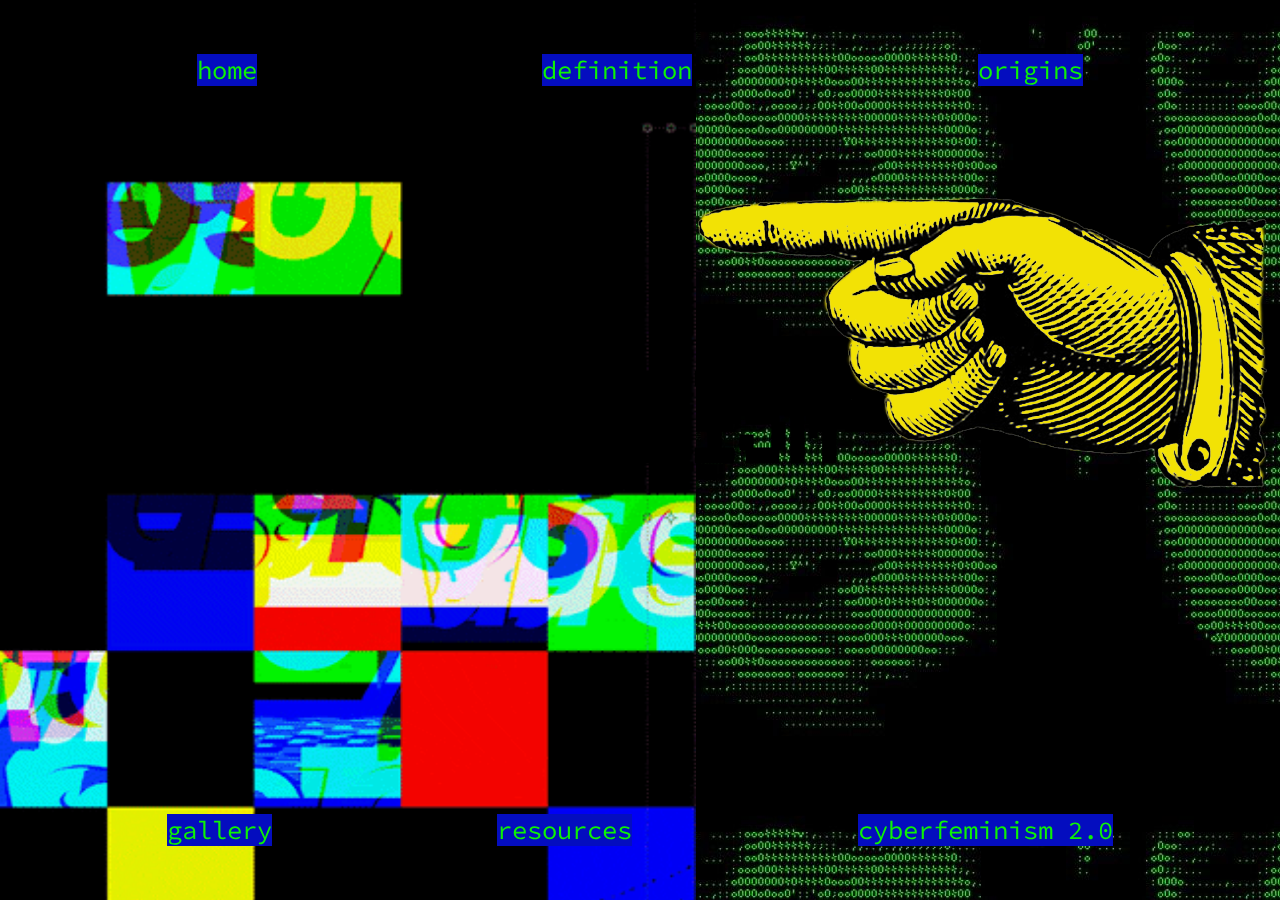
<file: index.html>
<!DOCTYPE html>
<html lang="en" dir="ltr">
  <head>
    <meta charset="utf-8">
    <title>cyberfeminism</title>
    <link rel="stylesheet" href="style.css">
    <link href="https://fonts.googleapis.com/css2?family=Audiowide&family=Press+Start+2P&family=Source+Code+Pro&display=swap" rel="stylesheet">
  </head>
  <body class="homePage">
    <div class="mainContainer">
      <div class="topNav">
        <a href="index.html">home</a>
        <a href="definition.html">definition</a>
        <a href="origins.html">origins</a>
      </div>
      <div class="title">
        <h1>CYBERFEMINISM</h1>
      </div>
      <div class="bottomNav">
        <a href="gallery.html">gallery</a>
        <a href="resources.html">resources</a>
        <a href="postcyberfeminism.html">cyberfeminism 2.0</a>
      </div>
      <div class="decoration">
        <img src="images/hand.png" id=hand>
        <img src="images/giphy.gif" id=face>
      </div>
    </div> <!-- mainContainer -->
  </body>
</html>
</file>
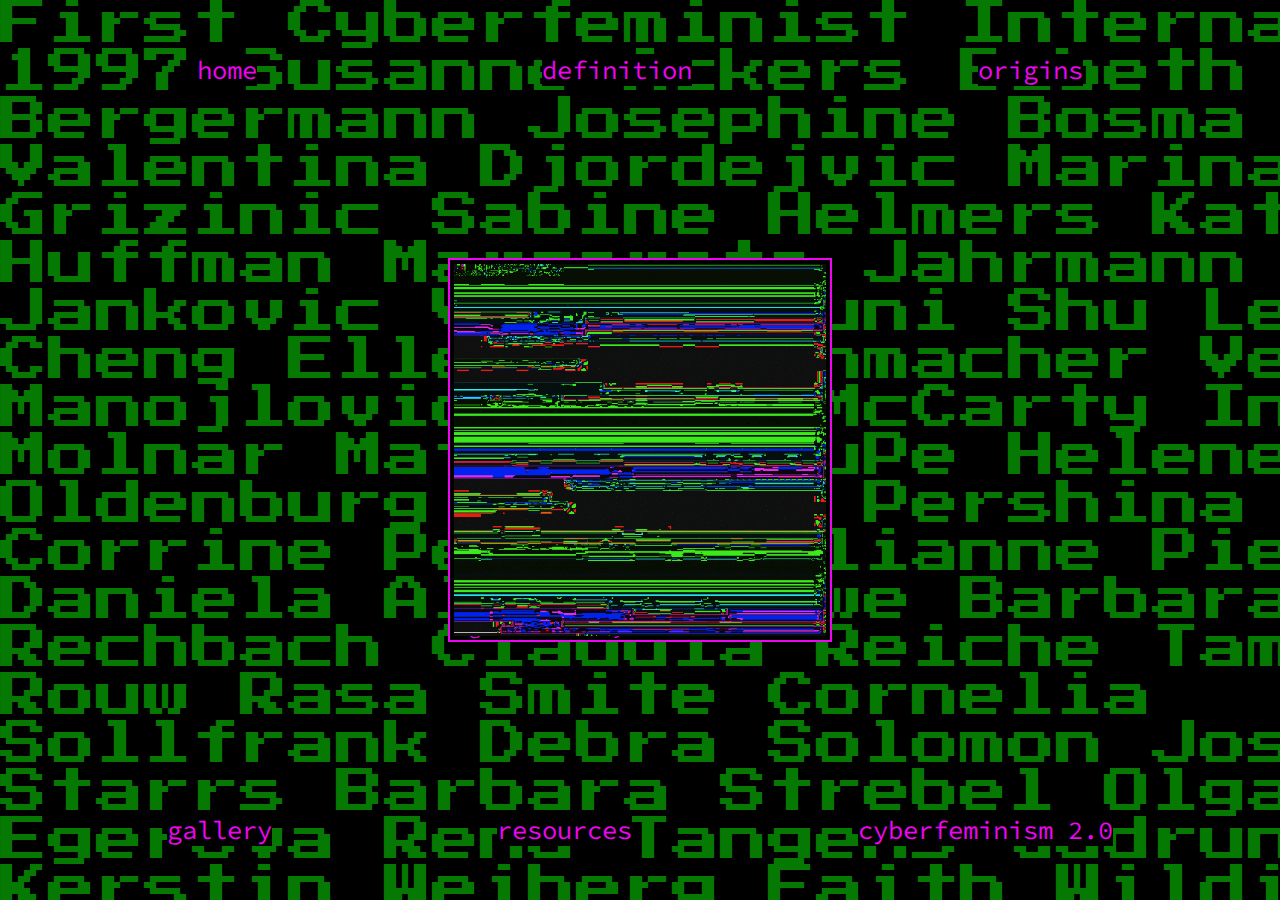
<file: definition.html>
<!DOCTYPE html>
<html lang="en" dir="ltr">
  <head>
    <meta charset="utf-8">
    <title>cyberfeminism</title>
    <link rel="stylesheet" href="style.css"> 
    <link href="https://fonts.googleapis.com/css2?family=Audiowide&family=Press+Start+2P&family=Source+Code+Pro&display=swap" rel="stylesheet">
  </head>
  <body class="contrast">
    <div class="backgroundWords">
      <p>First Cyberfeminist International 1997 Susanne Ackers Babeth Ulrike Bergermann Josephine Bosma Valentina Djordejvic Marina Grizinic Sabine Helmers Kathy Rae Huffman Margarete Jahrmann Vesna Jankovic Verena Kuni Shu Lea Cheng Ellen Nonnenmacher Vesna Manojlovic Diana McCarty Ingrid Molnar Mathilde MuPe Helene von Oldenburg Natalja Pershina Corrine Petrus Julianne Pierce Daniela Alina Plewe Barbara Rechbach Claudia Reiche Tamara Rouw Rasa Smite Cornelia Sollfrank Debra Solomon Josephine Starrs Barbara Strebel Olga Egerova Rena Tangens Gudrun Teich Kerstin Weiberg Faith Wilding Eva Wohlgemuth Ina Wudtke</p>
    </div>
    <div class="mainContainer">
      <div class="topNav">
        <a href="index.html">home</a>
        <a href="definition.html" id=definition>definition</a>
        <a href="origins.html">origins</a>
      </div>
      <div class="definitionContainer">
        <div class="definitionBox">
          <p>Cyberfeminism is undefined by definition. It must instead be understood through what it is not. The "100 Anti-Theses" state that cyberfeminism is not: a fashion statement, an ism, an ideology, anti-male, science fiction, or an oxymoron. It uses the internet as a tool for female liberation, but it is also meant to be inclusive, a means of subverting the gender binary.</p>
        </div>
        <img src="images/glitch2.gif" id=glitch2>
      </div> <!-- definitionContainer -->
      <div class="bottomNav">
        <a href="gallery.html">gallery</a>
        <a href="resources.html">resources</a>
        <a href="postcyberfeminism.html">cyberfeminism 2.0</a>
      </div>
    </div> <!-- mainContainer -->
    <script src="script.js"></script>
  </body>
</html>
</file>
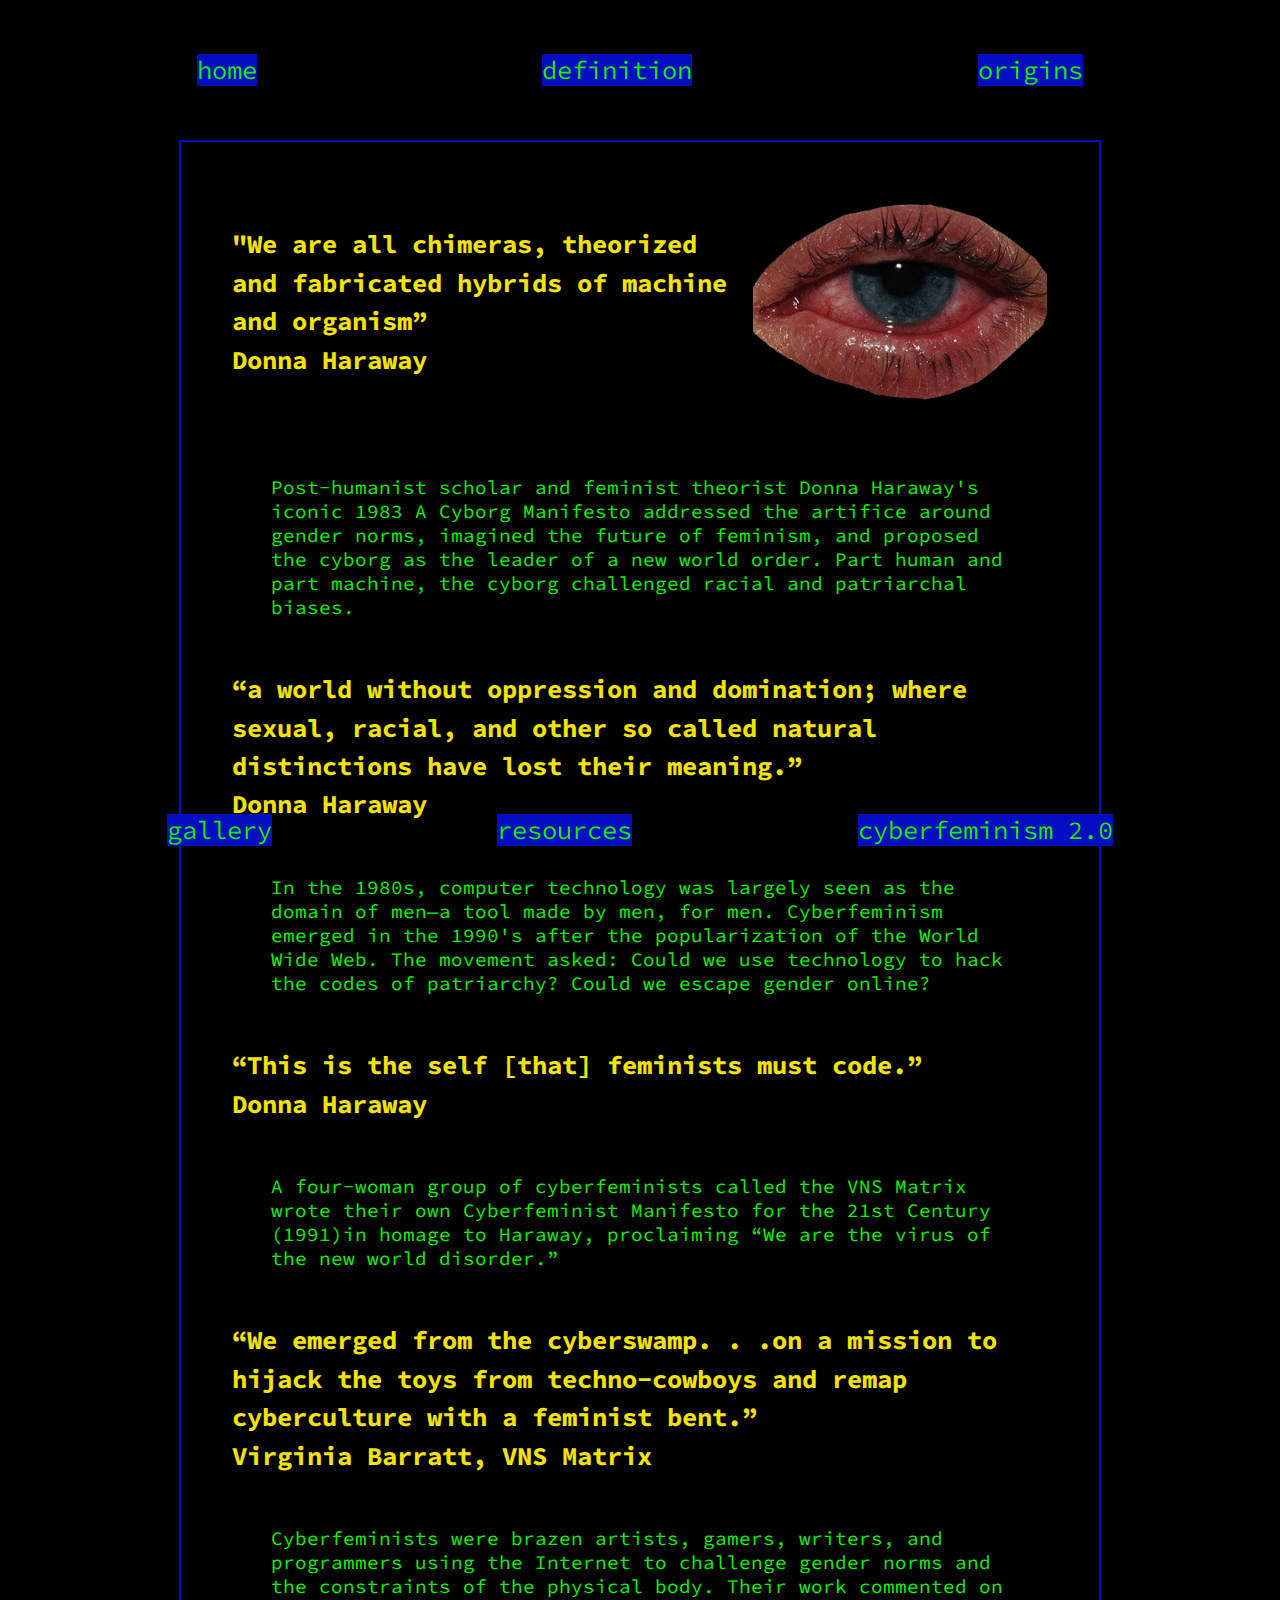
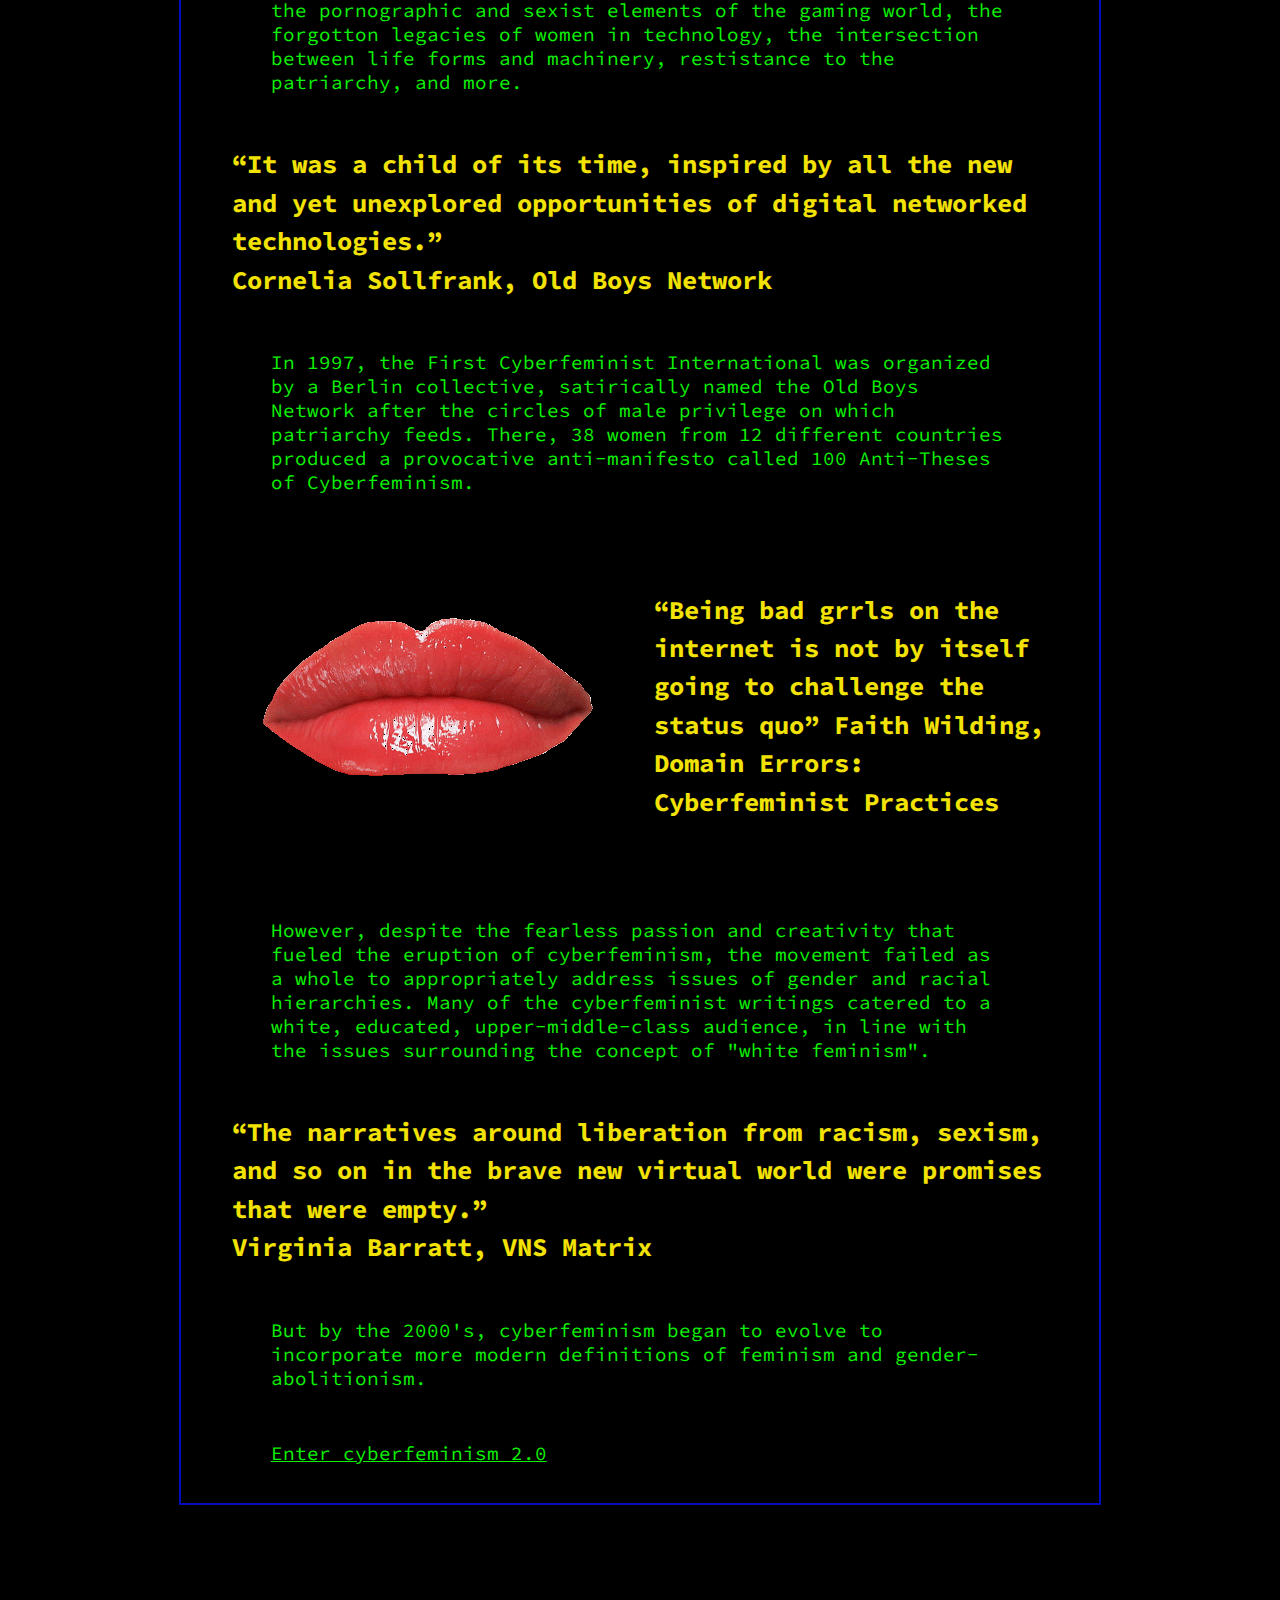
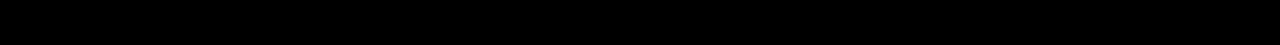
<file: origins.html>
<!DOCTYPE html>
<html lang="en" dir="ltr">
  <head>
    <meta charset="utf-8">
    <title>cyberfeminism</title>
    <link rel="stylesheet" href="style.css">
    <link href="https://fonts.googleapis.com/css2?family=Audiowide&family=Press+Start+2P&family=Source+Code+Pro&display=swap" rel="stylesheet">
  </head>
  <body class="blackBg">
    <div >
      <div class="topNav" id=topPosition>
        <a href="index.html">home</a>
        <a href="definition.html">definition</a>
        <a href="origins.html">origins</a>
      </div>
      <div class="quotes">
        <div class="twoColumnContainer">
          <h2>"We are all chimeras, theorized and fabricated hybrids of machine and organism” <br> Donna Haraway </h2>
          <img src="images/eyes.gif" id=eye>
        </div>
        <p>Post-humanist scholar and feminist theorist Donna Haraway's iconic 1983 A Cyborg Manifesto addressed the artifice around gender norms, imagined the future of feminism, and proposed the cyborg as the leader of a new world order. Part human and part machine, the cyborg challenged racial and patriarchal biases.</p>
        <h2>“a world without oppression and domination; where sexual, racial, and other so called natural distinctions have lost their meaning.” <br> Donna Haraway</h2>
        <p>In the 1980s, computer technology was largely seen as the domain of men—a tool made by men, for men. Cyberfeminism emerged in the 1990's after the popularization of the World Wide Web. The movement asked: Could we use technology to hack the codes of patriarchy? Could we escape gender online?</p>
        <h2>“This is the self [that] feminists must code.” <br> Donna Haraway</h2>
        <p>A four-woman group of cyberfeminists called the VNS Matrix wrote their own Cyberfeminist Manifesto for the 21st Century (1991)in homage to Haraway, proclaiming “We are the virus of the new world disorder.”</p>
        <h2>“We emerged from the cyberswamp. . .on a mission to hijack the toys from techno-cowboys and remap cyberculture with a feminist bent.” <br> Virginia Barratt, VNS Matrix</h2>
        <p>Cyberfeminists were brazen artists, gamers, writers, and programmers using the Internet to challenge gender norms and the constraints of the physical body. Their work commented on the pornographic and sexist elements of the gaming world, the forgotton legacies of women in technology, the intersection between life forms and machinery, restistance to the patriarchy, and more.</p>
        <h2>“It was a child of its time, inspired by all the new and yet unexplored opportunities of digital networked technologies.” <br> Cornelia Sollfrank, Old Boys Network</h2>
        <p>In 1997, the First Cyberfeminist International was organized by a Berlin collective, satirically named the Old Boys Network after the circles of male privilege on which patriarchy feeds. There, 38 women from 12 different countries produced a provocative anti-manifesto called 100 Anti-Theses of Cyberfeminism.</p>

        <div class="twoColumnContainer">
          <img src="images/lips.gif">
          <h2>“Being bad grrls on the internet is not by itself going to challenge the status quo” Faith Wilding, Domain Errors: Cyberfeminist Practices</h2>
        </div>
        <p>However, despite the fearless passion and creativity that fueled the eruption of cyberfeminism, the movement failed as a whole to appropriately address issues of gender and racial hierarchies. Many of the cyberfeminist writings catered to a white, educated, upper-middle-class audience, in line with the issues surrounding the concept of "white feminism".</p>
        <h2>“The narratives around liberation from racism, sexism, and so on in the brave new virtual world were promises that were empty.” <br> Virginia Barratt, VNS Matrix</h2>
        <p>But by the 2000's, cyberfeminism began to evolve to incorporate more modern definitions of feminism and gender-abolitionism.</p><a href="postcyberfeminism.html">Enter cyberfeminism 2.0</a>
      </div>
      <div class="bottomNav" id=bottomPosition>
        <a href="gallery.html">gallery</a>
        <a href="resources.html">resources</a>
        <a href="postcyberfeminism.html">cyberfeminism 2.0</a>
      </div>
    </div> <!-- mainContainer -->
  </body>
</html>
</file>
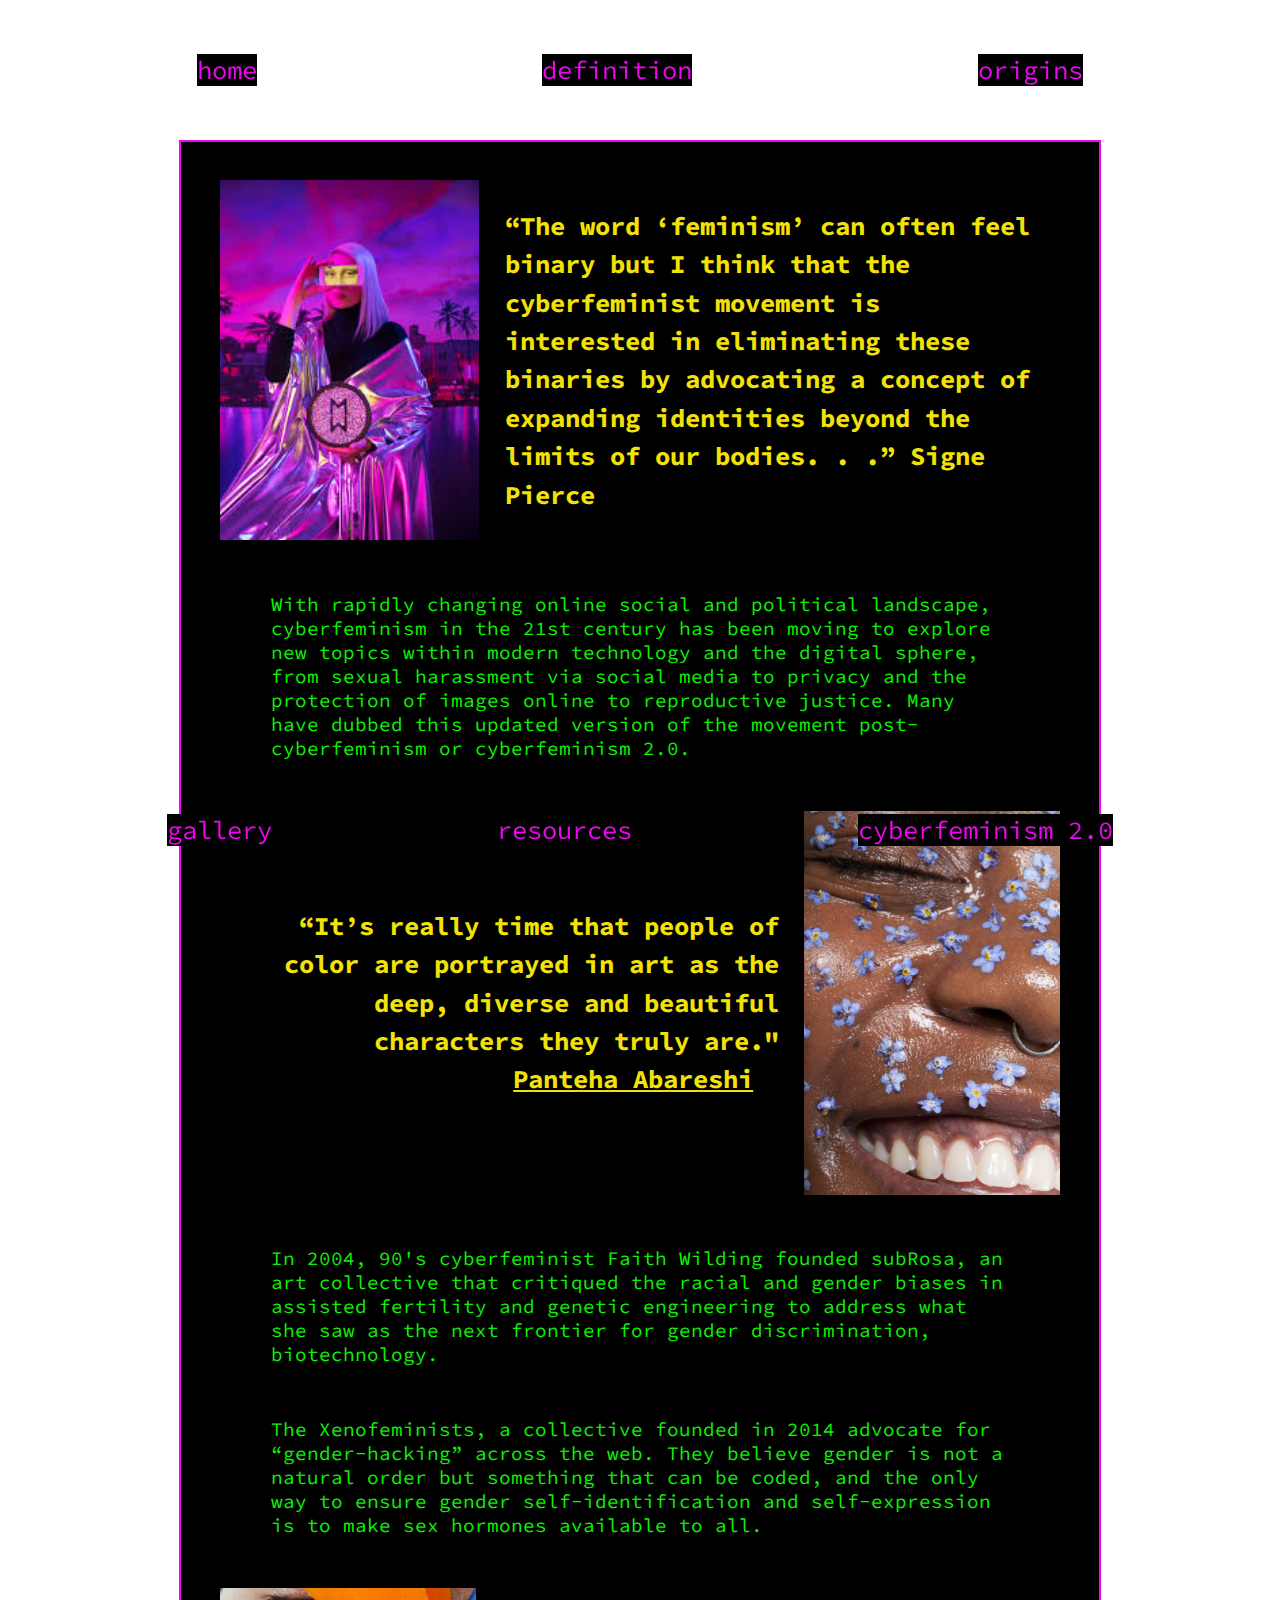
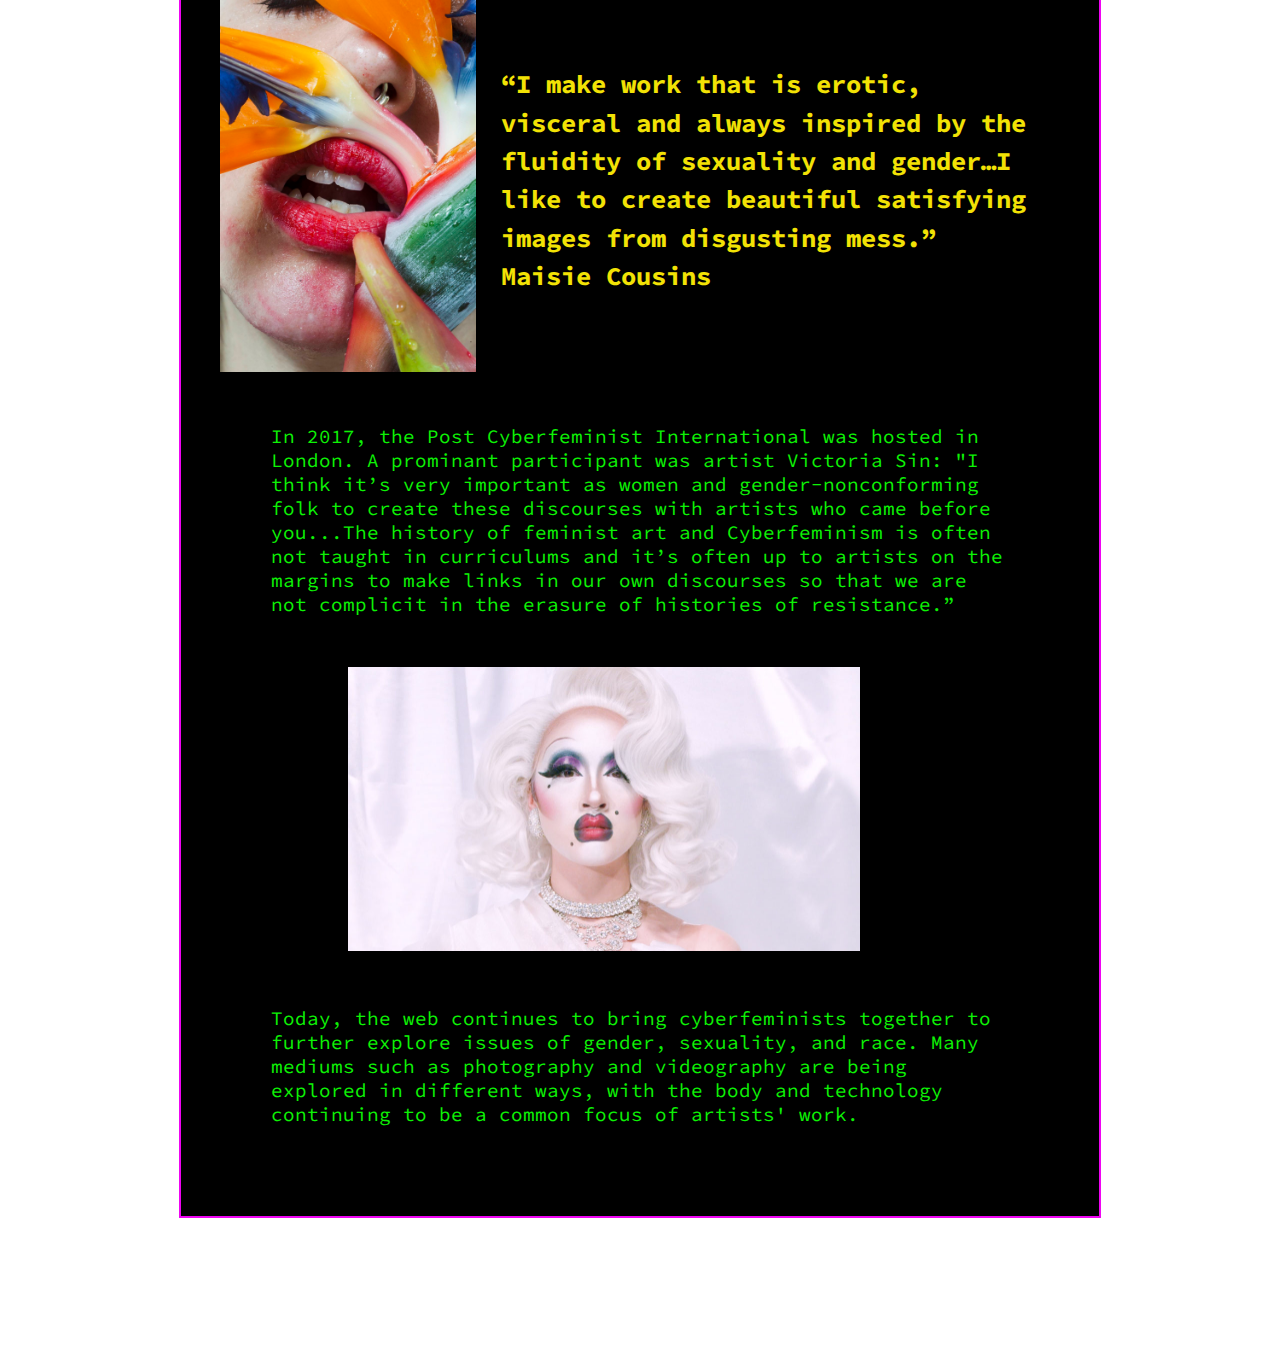
<file: postcyberfeminism.html>
<!DOCTYPE html>
<html lang="en" dir="ltr">
  <head>
    <meta charset="utf-8">
    <title>cyberfeminism</title>
    <link rel="stylesheet" href="style.css">
    <link href="https://fonts.googleapis.com/css2?family=Audiowide&family=Press+Start+2P&family=Source+Code+Pro&display=swap" rel="stylesheet">
  </head>
  <body class="postPage contrast">
    <div>
      <div class="topNav" id=topPosition>
        <a href="index.html">home</a>
        <a href="definition.html">definition</a>
        <a href="origins.html">origins</a>
      </div>
      <div class="quotes2">
        <div class="twoColumnContainer">
          <img src="images/signe.jpeg" id=big>
          <h2>“The word ‘feminism’ can often feel binary but I think that the cyberfeminist movement is interested in eliminating these binaries by advocating a concept of expanding identities beyond the limits of our bodies. . .” Signe Pierce</h2>
        </div>
        <p>With rapidly changing online social and political landscape, cyberfeminism in the 21st century has been moving to explore new topics within modern technology and the digital sphere, from sexual harassment via social media to privacy and the protection of images online to reproductive justice. Many have dubbed this updated version of the movement post-cyberfeminism or cyberfeminism 2.0. </p>
        <div class="twoColumnContainer">
          <h2 style="text-align:right">“It’s really time that people of color are portrayed in art as the deep, diverse and beautiful characters they truly are."<br><a href="https://www.panteha.com/">Panteha Abareshi</a></h2>
          <img src="images/28.jpg">
        </div>
        <p>In 2004, 90's cyberfeminist Faith Wilding founded subRosa, an art collective that critiqued the racial and gender biases in assisted fertility and genetic engineering to address what she saw as the next frontier for gender discrimination, biotechnology.</p>
        <p>The Xenofeminists, a collective founded in 2014 advocate for “gender-hacking” across the web. They believe gender is not a natural order but something that can be coded, and the only way to ensure gender self-identification and self-expression is to make sex hormones available to all. </p>
        <div class="twoColumnContainer">
          <img src="images/27.jpeg">
          <h2>“I make work that is erotic, visceral and always inspired by the fluidity of sexuality and gender…I like to create beautiful satisfying images from disgusting mess.” Maisie Cousins</h2>
        </div>
        <p>In 2017, the Post Cyberfeminist International was hosted in London. A prominant participant was artist Victoria Sin:  "I think it’s very important as women and gender-nonconforming folk to create these discourses with artists who came before you...The history of feminist art and Cyberfeminism is often not taught in curriculums and it’s often up to artists on the margins to make links in our own discourses so that we are not complicit in the erasure of histories of resistance.”</p>
        <img src="images/victoriaSin.jpg" id=victoria>
        <p>Today, the web continues to bring cyberfeminists together to further explore issues of gender, sexuality, and race. Many mediums such as photography and videography are being explored in different ways, with the body and technology continuing to be a common focus of artists' work.</p>
      </div>
      <div class="bottomNav" id=bottomPosition>
        <a href="gallery.html">gallery</a>
        <a href="resources.html">resources</a>
        <a href="postcyberfeminism.html">cyberfeminism 2.0</a>
      </div>
    </div> <!-- mainContainer -->
  </body>
</html>
</file>
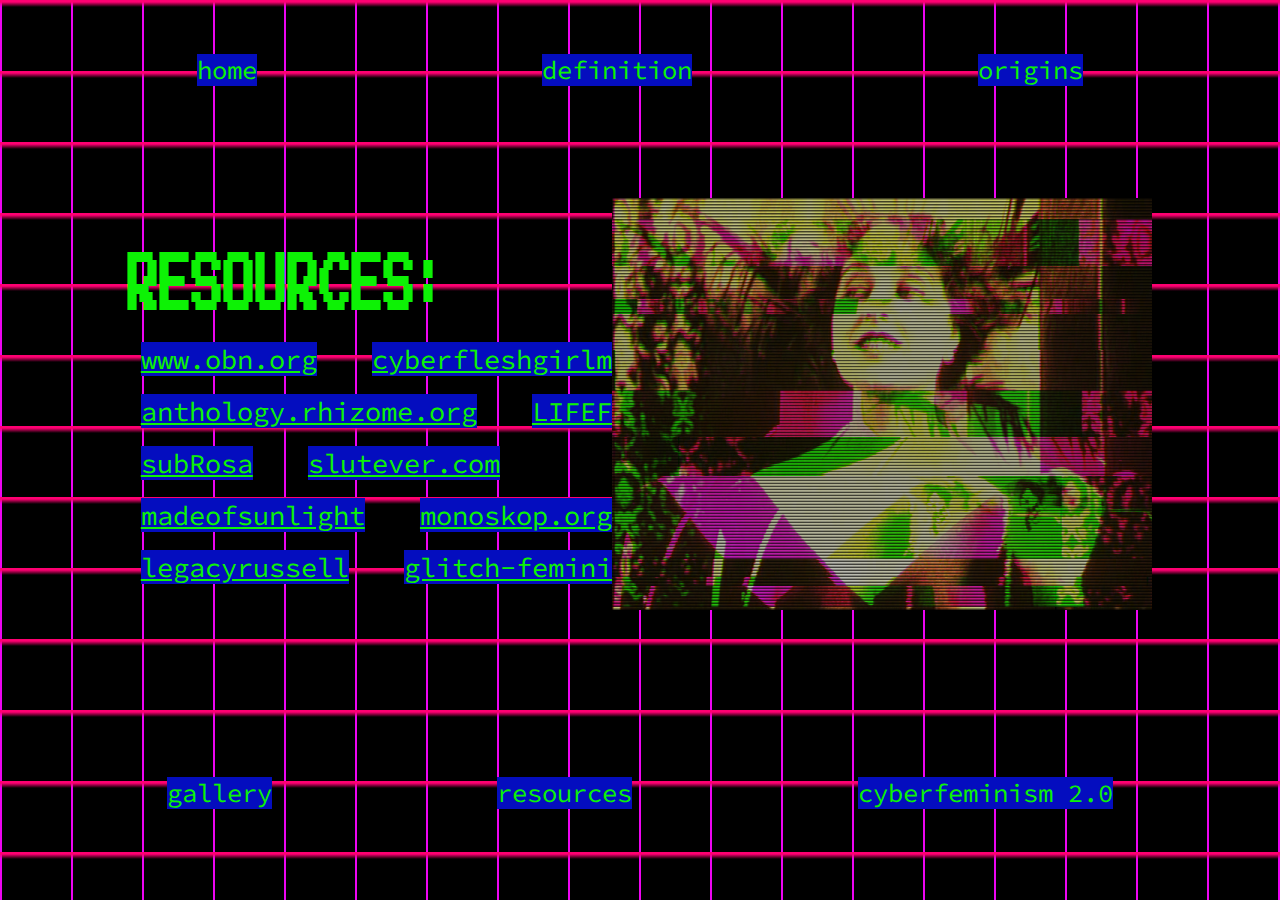
<file: resources.html>
<!DOCTYPE html>
<html lang="en" dir="ltr">
  <head>
    <meta charset="utf-8">
    <title>cyberfeminism</title>
    <link rel="stylesheet" href="style.css">
    <link href="https://fonts.googleapis.com/css2?family=Audiowide&family=Press+Start+2P&family=Source+Code+Pro&display=swap" rel="stylesheet">
  </head>
  <body class="resourcesGrid resourcesGridAnimate">
    <div class="mainContainer">
      <div class="topNav">
        <a href="index.html">home</a>
        <a href="definition.html">definition</a>
        <a href="origins.html">origins</a>
      </div>
      <div class="resources">
          <h1>RESOURCES:</h1>
          <a href="https://www.obn.org/inhalt_index.html">www.obn.org</a>
          <a href="https://www.v2.nl/archive/works/cyberflesh-girlmonster">cyberfleshgirlmonster</a><br><br>
          <a href="https://anthology.rhizome.org/a-cyber-feminist-manifesto-for-the-21st-century">anthology.rhizome.org</a>
          <a href="https://www.thebennettsisters.com/lifeforce-x-untitled-space">LIFEFORCE</a><br><br>
          <a href="http://cyberfeminism.net/">subRosa</a>
          <a href="https://slutever.com/cyberfeminism-art-artist-interview-signe-pierce/">slutever.com</a><br><br>
          <a href="https://our-machines-r-made-of-sunlight.tumblr.com/">madeofsunlight</a>
          <a href="https://monoskop.org/Cyberfeminism">monoskop.org</a><br><br>
          <a href="https://www.legacyrussell.com/GLITCHFEMINISM">legacyrussell</a>
          <a href="https://shaunajeandoherty.wordpress.com/2013/11/03/the-cyborg-manifesto-glitch-art/">glitch-feminism</a>
      </div>
      <div class="bottomNav">
        <a href="gallery.html">gallery</a>
        <a href="resources.html">resources</a>
        <a href="postcyberfeminism.html">cyberfeminism 2.0</a>
      </div>
      <div>
        <img src="images/feminism-glitch.png" id=glitch>
      </div>
    </div>
  </body>
</html>
</file>
<file: style.css>
* {
  box-sizing: border-box;
}

body, html {
  margin: 0;
  padding: 0;
}

.data-caption {
  font-family: 'Source Code Pro', monospace;
  color: #EE05F2;
}

.mainContainer {
  display: flex;
  flex-direction: column;
  justify-content: space-between;
  height: 100vh;
  overflow: hidden;
}
.blackBg {
  background-color: black;
}

/* NAVIGATION */
.topNav, .bottomNav {
  display: flex;
  justify-content: space-around;
  padding: 6vh;
}
.topNav a, .bottomNav a {
  color: #0DF205;
  background-color: #040DBF;
  font-family: 'Source Code Pro', monospace;
  font-size: 2vw;
  text-decoration: none;
}

.topNav a:hover, .bottomNav a:hover {
  color: #f2e205;
}

.contrast a {
  color: #EE05F2;
  background-color: black;
}

/* HOME PAGE */
.homePage {
  background-image: url('images/face2.jpg');
}
.title h1{
  animation: title 1s infinite;
  font-family: 'Press Start 2P', cursive;
  font-size: 4vw;
  margin: 0 0 6vh 14vw;
  transform: scaleY(2);
}

.decoration {
  position: absolute;
  z-index: -1;
}
.decoration > #hand {
  z-index: -1;
  position: fixed;
  top: 22vh;
  right: 1vw;
  display: block;
  animation: hand 2s infinite alternate-reverse;
}

#face {
  transform: scale(-1,-1);
  position: fixed;
  z-index: -1;
  top: 3px;
  left: -5vw;
  height: 105vh;
}

/* DEFINITION PAGE */
.backgroundWords {
  background-color: black;
  height: 100vh;
  position: absolute;
  z-index: -1;
  overflow: hidden;
}
.backgroundWords p {
  margin: 0;
  color: #0DF205;
  font-family: 'Press Start 2P', cursive;
  font-size: 3rem;
  width: 125vw;
  opacity: 0.5;
  animation: titleScale 2s;
}
.definitionContainer {
  display: flex;
  justify-content: center;
  align-items: center;
  height: 100vh;
}
.definitionBox {
  border: 2px solid #EE05F2;
  background-color: black;
  width: 30vmax;
  height: 30vmax;
}
.definitionBox p {
  font-family: 'Source Code Pro', monospace;
  font-size: 1.5vw;
  color: #EE05F2;
  margin: 1.5vw;
}
.definitionContainer img {
  position: fixed;
  display: block;
  z-index: 1;
  width: 29vmax;
  height: 29vmax;
}

/* RESOURCES PAGE */
.resourcesGrid {
    height: 100%;
    width: 100%;
    margin: 0;
    background-image:
      repeating-linear-gradient(#FF0072 0 2px, transparent 7px 100%),
      repeating-linear-gradient(90deg, #EE05F2 0 2px, transparent 2px 100%);
    background-size: 71px 71px;
    background-color: black;
}
.resourcesGridAnimate {
  animation: grid 2s infinite linear;
}
.resources {
  padding: 6vw 0 8vw 8vw;
}

.resources h1 {
  font-family: 'Press Start 2P', cursive;
  transform: scaley(2);
  font-size: 2.5vw;
  padding: 0 1vw 1vw 2vw;
  color: #0DF205;
  /* animation: title 2s infinite; */
}
.resources a {
  font-family: 'Source Code Pro';
  color: #0DF205;
  background-color: #040DBF;
  font-size: 3vh;
  margin: 3vw 1vw 3vw 3vw;
}
#glitch {
  display: block;
  position: fixed;
  top: 22vh;
  right: 10vw;
}

/* GALLERY PAGE */
#topPosition {
  position: sticky;
  top: 0;
  z-index: 1;
}
#bottomPosition {
  position: sticky;
  bottom: 0;
}
/* .galleryContainer img {
  width: 60%;
} */
.galleryContainer img {
  width: 100%;
}
.grid {
  margin: 0 10vmin 0 10vmin;
}
.grid-item {
  margin-bottom: 10vmin;
}
.grid-sizer, .grid-item { width: 22%; }
.gutter-sizer { width: 4%; }
.grid-item--width2 { width: 48%; }


/* .grid-item {
  margin-bottom: 10px;
  margin-left: 25vw;
} */
.bg {
  height: 100%;
  position: fixed;
  z-index: -1;
}

/* ORIGINS PAGE */
.quotes h2 {
  font-family: 'Source Code Pro', cursive;
  margin: 1vw;
  line-height: 3vw;
  font-size: 2vw;
  color: #F2E205;
}
.quotes p, .quotes a {
  font-family: 'Source Code Pro';
  color: #0DF205;
  margin: 4vw;
  font-size: 1.5vw;
}
.quotes {
  border: 2px solid #040DBF;
  padding: 3vw;
  margin: 0 14vw 0 14vw;
}
#eye {
  width: 25vw;
}

/* POST CYBERFEMINISM PAGE */
.quotes2 h2, .quotes2 a {
  font-family: 'Source Code Pro', cursive;
  margin: 2vw;
  line-height: 3vw;
  font-size: 2vw;
  color: #f2e205;
}
.quotes2 p {
  font-family: 'Source Code Pro';
  color: #0DF205;
  margin: 4vw;
  font-size: 1.5vw;
}
.quotes2 {
  border: 2px solid #EE05F2;
  background: black;
  padding: 3vw;
  margin: 0 14vw 0 14vw;
}
.quotes2 img {
  width: 20vw;
}
.twoColumnContainer {
  display: flex;
  align-items: center;
}
#big {
  width: 200%;
}
#victoria {
  width: 40vw;
  margin-left: 10vw;
}

/* ANIMATIONS */
@keyframes titleScale {
  from {
    font-size: 0px;
  }
  to {
    font-size: 3rem;
  }
}
@keyframes grid {
  from {background-position: 0 0;}
  to {background-position: 5% 0;}
}
@keyframes hand {
  0% {transform: rotate(-5deg);}
  50% {transform: rotate(5deg);}
  100% {transition: rotate(-5deg);}
}
@keyframes title {
  0% {color: #EE05F2}
  43% {color: #EE05F2}
  44% {color: #0DF205}
  66% {color: #0DF205}
  67% {color: #F2E205}
  100% {color: #F2E205}
}

/* MEDIA QUERIES */
@media (max-width: 900px) {
  .decoration > #hand {
    display: none;
  }
  #glitch {
    display: none;
  }
  #big {
    width: 20vw;
  }

}
</file>
